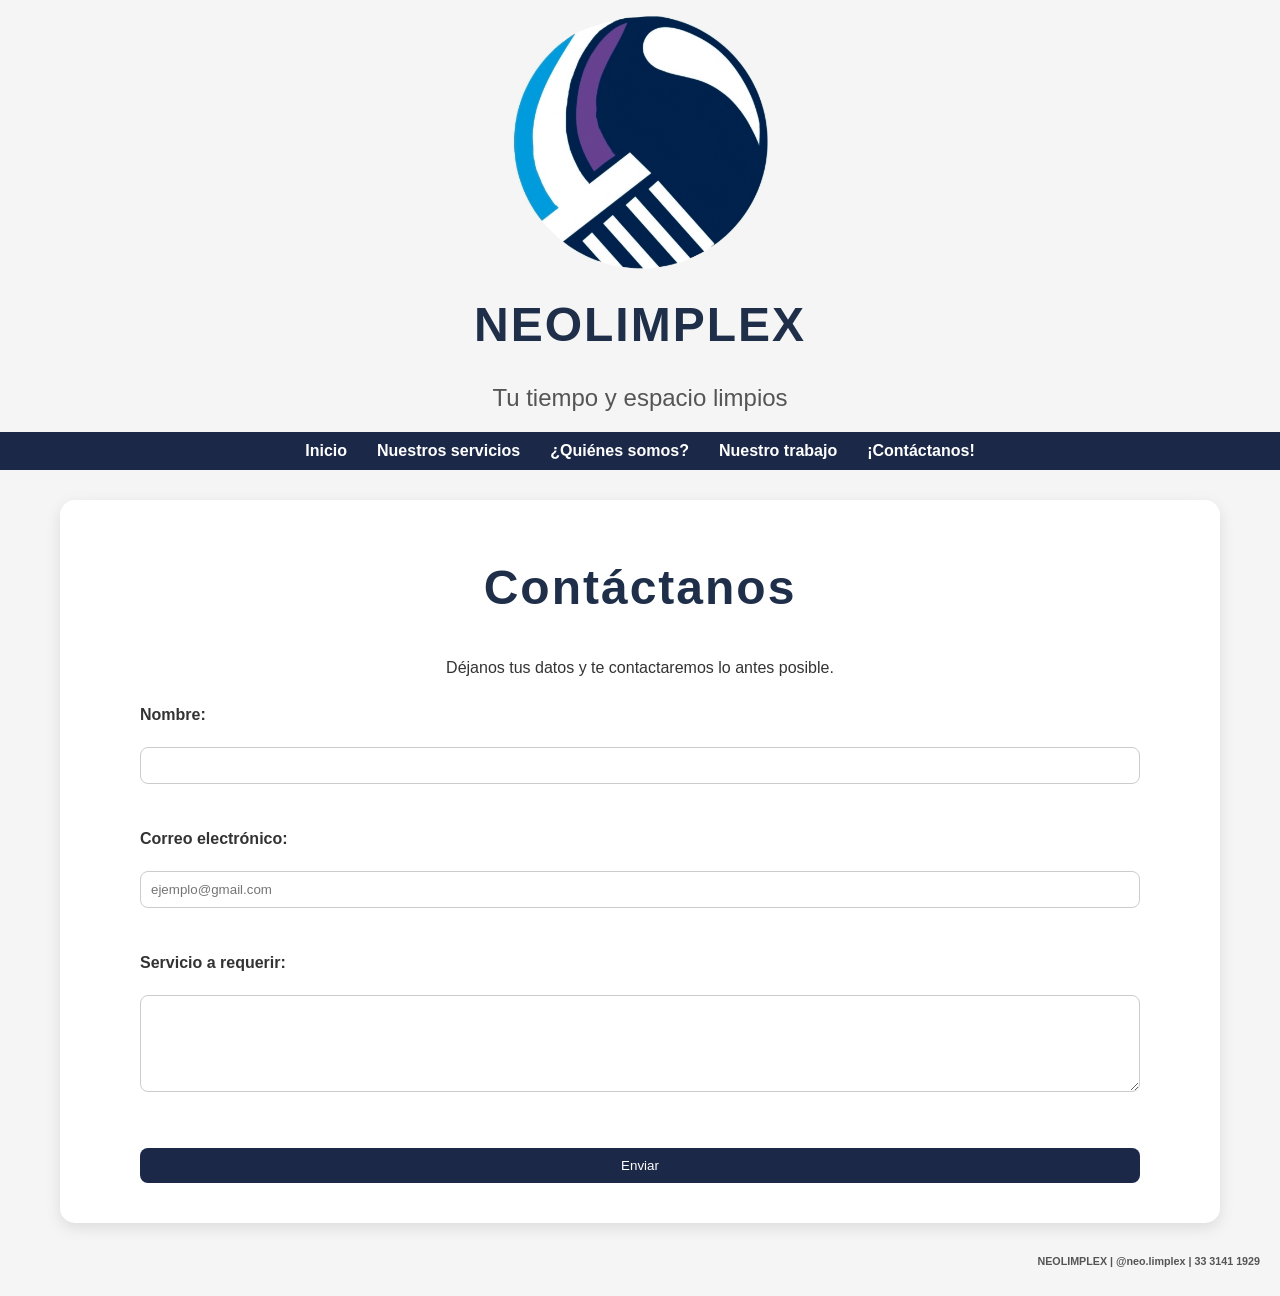
<file: formulario_goretti.html>
<!DOCTYPE html>
<html lang="es">
<head>
    <title>Contáctanos - NEOLIMPLEX</title>
      <meta charset="utf-8" />
      <meta name="keywords" 
      content="neolimplex, limpieza, servicio de limpieza, limpieza express, desinfeccion, limpieza profunda" />
      <meta name="description" 
      content="Neolimplex es una empresa dedicada a la limpieza de interiores, enfocada en brindar espacios limpios, ordenados y saludables para hogares, oficinas y negocios. La empresa ofrece un servicio profesional, eficiente y confiable, utilizando productos adecuados que garantizan higiene y cuidado de los espacios." />
      <meta name="author" 
      content="Goretti Hurtado" />
      <meta name="viewport" content="width=device-width, user-scalable=yes">
      <link rel="icon" type="image/x-icon" href="LOGONEOLIMPLEX.jpg">
      <link rel="stylesheet" href="CSS4_barra.css">
      <link rel="stylesheet" href="CSS4_estilos.css">
</head>
<body>
       <HEADER class="header">
      <div class="texto"></div>
         <p align="center">
         <img src="logotransparente.png" width="20%">
         </p>
         <h1>NEOLIMPLEX</h1>
         <h2>Tu tiempo y espacio limpios</h2>
      </div>
      </HEADER>
      <nav class="navbar">
    <ul>
        <li><a href="index.html">Inicio</a></li>
        <li><a href="servicios_vale.html">Nuestros servicios</a></li>
        <li><a href="mision_hanna.html">¿Quiénes somos?</a></li>
        <li><a href="reseñas_vale-b.html">Nuestro trabajo</a></li>
        <li><a href="formulario_goretti.html">¡Contáctanos!</a></li>
    </ul>
</nav>
<section>
    <h1>Contáctanos</h1>
    <p>Déjanos tus datos y te contactaremos lo antes posible.</p>

    <form action="mailto:neo.limplex@gmail.com" method="post" enctype="text/plain">
        
        <label for="nombre">Nombre:</label><br>
        <input type="text" id="nombre" name="nombre" required><br><br>

        <label for="correo">Correo electrónico:</label><br>
        <input type="email" id="correo" name="correo" placeholder="ejemplo@gmail.com" required><br><br>

        <label for="Servicio a requerir">Servicio a requerir:</label><br>
        <textarea id="Servicio a requerir" name="Servicio a requerir" rows="5" required></textarea><br><br>

        <input type="submit" value="Enviar">

    </form>
    </section>
      <FOOTER align="right">
        <h6>NEOLIMPLEX | @neo.limplex | 33 3141 1929<br></h6>
   </FOOTER>
</body>
</html>
</file>
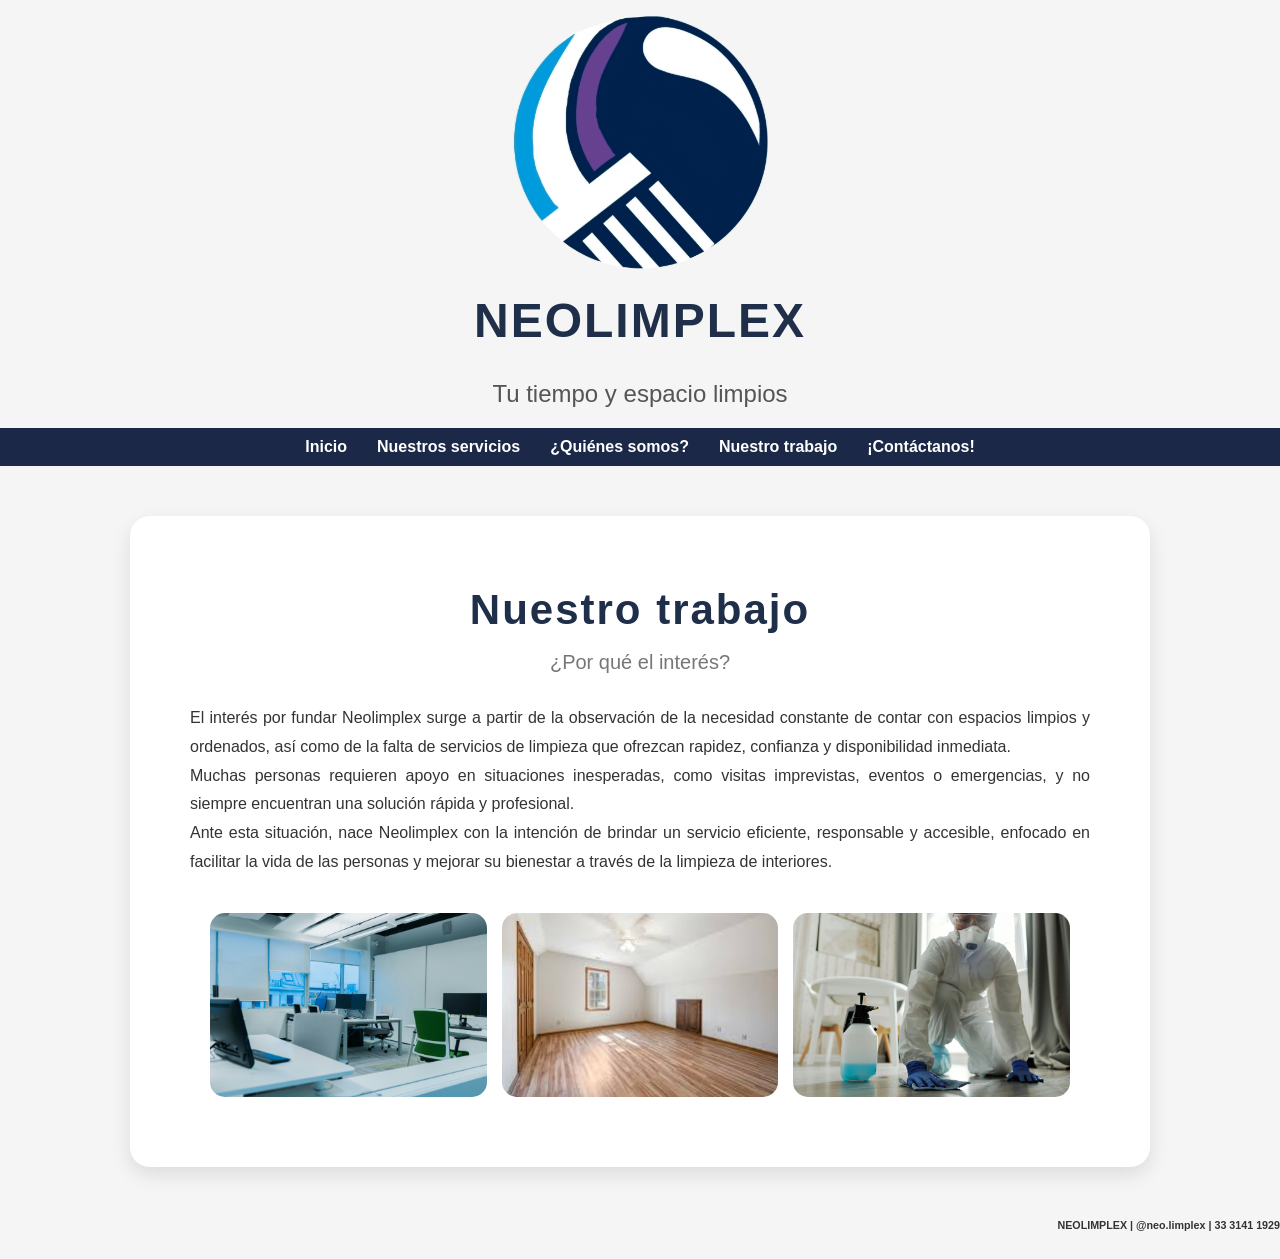
<file: reseñas_vale-b.html>
<!DOCTYPE html>
<html>
   <head>
      <meta charset="utf-8" />
      <meta name="keywords" 
      content="neolimplex, limpieza, servicio de limpieza, limpieza express, desinfeccion, limpieza profunda" />
      <meta name="description" 
      content="Neolimplex es una empresa dedicada a la limpieza de interiores, enfocada en brindar espacios limpios, ordenados y saludables para hogares, oficinas y negocios. La empresa ofrece un servicio profesional, eficiente y confiable, utilizando productos adecuados que garantizan higiene y cuidado de los espacios." />
      <meta name="author" 
      content="Valeria Barbosa" />
      <meta name="viewport" content="width=device-width, user-scalable=yes">
      <title>NEOLIMPLEX</title>
      <link rel="stylesheet" href="CSS3_barra.css">
      <link rel="stylesheet" href="CSS3_estilos.css">
      <link rel="icon" type="image/jpeg" href="LOGONEOLIMPLEX.jpg"
   </head>
   <body>
       <HEADER class="header">
      <div class="texto"></div>
         <p align="center">
         <img src="logotransparente.png" width="20%">
         </p>
         <h1>NEOLIMPLEX</h1>
         <h2>Tu tiempo y espacio limpios</h2>
      </div>
      </HEADER>
      <nav class="navbar">
    <ul>
        <li><a href="index.html">Inicio</a></li>
        <li><a href="servicios_vale.html">Nuestros servicios</a></li>
        <li><a href="mision_hanna.html">¿Quiénes somos?</a></li>
        <li><a href="reseñas_vale-b.html">Nuestro trabajo</a></li>
        <li><a href="formulario_goretti.html">¡Contáctanos!</a></li>
    </ul>
</nav>
      <SECTION class="trabajo">
         <h1>Nuestro trabajo</h1>
         <h2 class="subtitulo">¿Por qué el interés?</h2>
         <div class="contenido">
            <p>El interés por fundar Neolimplex surge a partir de la observación de la necesidad constante de contar con espacios limpios y ordenados, así como de la falta de servicios de limpieza que ofrezcan rapidez, confianza y disponibilidad inmediata.<br>
Muchas personas requieren apoyo en situaciones inesperadas, como visitas imprevistas, eventos o emergencias, y no siempre encuentran una solución rápida y profesional.<br>
Ante esta situación, nace Neolimplex con la intención de brindar un servicio eficiente, responsable y accesible, enfocado en facilitar la vida de las personas y mejorar su bienestar a través de la limpieza de interiores.<br></p></div>
          <div class="galeria">
    <img src="img 1.jpeg" onclick="abrirModal(this)">
    <img src="img 2.jpg" onclick="abrirModal(this)">
    <img src="img 3.jpeg" onclick="abrirModal(this)">
         </div>
         <div id="modal" class="modal" onclick="cerrarModal()">
    <img id="imgGrande">
         </div>
      </SECTION>
      <script>
function abrirModal(img) {
    document.getElementById("modal").style.display = "flex";
    document.getElementById("imgGrande").src = img.src;
}

function cerrarModal() {
    document.getElementById("modal").style.display = "none";
}
</script>
      <FOOTER align="right">
        <h6>NEOLIMPLEX | @neo.limplex | 33 3141 1929<br></h6>
   </FOOTER>
   </body>
</html>
</file>
<file: CSS4_barra.css>
body {
    margin: 0;
    font-family: Arial, sans-serif;
}

.navbar {
    background-color: #1b2847;
    padding: 10px;
}

.navbar ul {
    list-style: none;
    display: flex;
    justify-content: center;
    margin: 0;
    padding: 0;
}

.navbar li {
    margin: 0 15px;
}

.navbar a {
    color: white;
    text-decoration: none;
    font-weight: bold;
}

.navbar a:hover {
    color: #674393
}
</file>
<file: CSS4_estilos.css>
body {
    margin: 0;
    padding: 0;
    font-family: 'Poppins', sans-serif;
    background-color: #f5f5f5;
    color: #333;
}

h1 {
    font-size: 48px;
    letter-spacing: 2px;
    text-align: center;
    margin-top: 20px;
    color: #1f2f4a;
}

h2 {
    text-align: center;
    font-weight: 300;
    color: #555;
    margin-bottom: 20px;
}

h6 {
    line-height: 1.6;
    text-align: rignt;
}

section {
    background: white;
    margin: 30px auto;
    padding: 40px 80px;
    border-radius: 15px;
    max-width: 1000px;
    box-shadow: 0 5px 15px rgba(0,0,0,0.1);
}

p {
    line-height: 1.6;
    text-align: center;
}

    .form-container {
        max-width: 500px;
        margin: 40px auto;
        padding: 30px;
        background-color: white;
        border-radius: 15px;
        box-shadow: 0px 5px 15px rgba(0,0,0,0.1);
    }

    .form-container h1 {
        text-align: center;
        color: #1f2f4a;
    }

    .form-container p {
        text-align: center;
        color: #555;
    }

    form {
        display: flex;
        flex-direction: column;
    }

    label {
        margin-top: 10px;
        font-weight: bold;
    }

    input, textarea {
        margin-top: 5px;
        padding: 10px;
        border-radius: 8px;
        border: 1px solid #ccc;
    }

    input[type="submit"] {
        margin-top: 20px;
        background-color: #1b2847;
        color: white;
        border: none;
        cursor: pointer;
    }

    input[type="submit"]:hover {
        background-color: #674393;
    }

    footer {
        text-align: right;
        margin: 20px;
        color: #555;
    }
</file>
<file: CSS3_barra.css>
body {
    margin: 0;
    font-family: Arial, sans-serif;
}

.navbar {
    background-color: #1b2847;
    padding: 10px;
}

.navbar ul {
    list-style: none;
    display: flex;
    justify-content: center;
    margin: 0;
    padding: 0;
}

.navbar li {
    margin: 0 15px;
}

.navbar a {
    color: white;
    text-decoration: none;
    font-weight: bold;
}

.navbar a:hover {
    color: #674393
}
</file>
<file: CSS3_estilos.css>
body {
    margin: 0;
    padding: 0;
    font-family: 'Poppins', sans-serif;
    background-color: #f5f5f5;
    color: #333;
}

h1 {
    font-size: 48px;
    letter-spacing: 2px;
    text-align: center;
    margin-top: 20px;
    color: #1f2f4a;
}

h2 {
    text-align: center;
    font-weight: 300;
    color: #555;
    margin-bottom: 20px;
}

h6 {
    line-height: 1.6;
    text-align: rignt;
}


.trabajo {
    background: white;
    margin: 50px auto;
    padding: 50px 60px;
    max-width: 900px;
    border-radius: 20px;
    box-shadow: 0 8px 20px rgba(0,0,0,0.1);
    text-align: center;
}

.trabajo h1 {
    font-size: 42px;
    margin-bottom: 10px;
    color: #1f2f4a;
}

.subtitulo {
    font-size: 20px;
    color: #777;
    margin-bottom: 30px;
}

.contenido p {
    text-align: justify;
    line-height: 1.8;
    font-size: 16px;
    color: #333;
}

.trabajo:hover {
    transform: translateY(-5px);
    transition: 0.3s;
}

.galeria {
    display: grid;
    grid-template-columns: repeat(3, 1fr);
    gap: 15px;
    padding: 20px;
}

.galeria img {
    width: 100%;
    border-radius: 15px;
    cursor: pointer;
    transition: 0.3s;
}

.galeria img:hover {
    transform: scale(1.05);
}

.modal {
    display: none;
    position: fixed;
    top: 0;
    left: 0;
    width: 100%;
    height: 100%;
    background: rgba(0,0,0,0.8);
    justify-content: center;
    align-items: center;
}

.modal img {
    max-width: 80%;
    max-height: 80%;
    border-radius: 10px;
}
</file>
